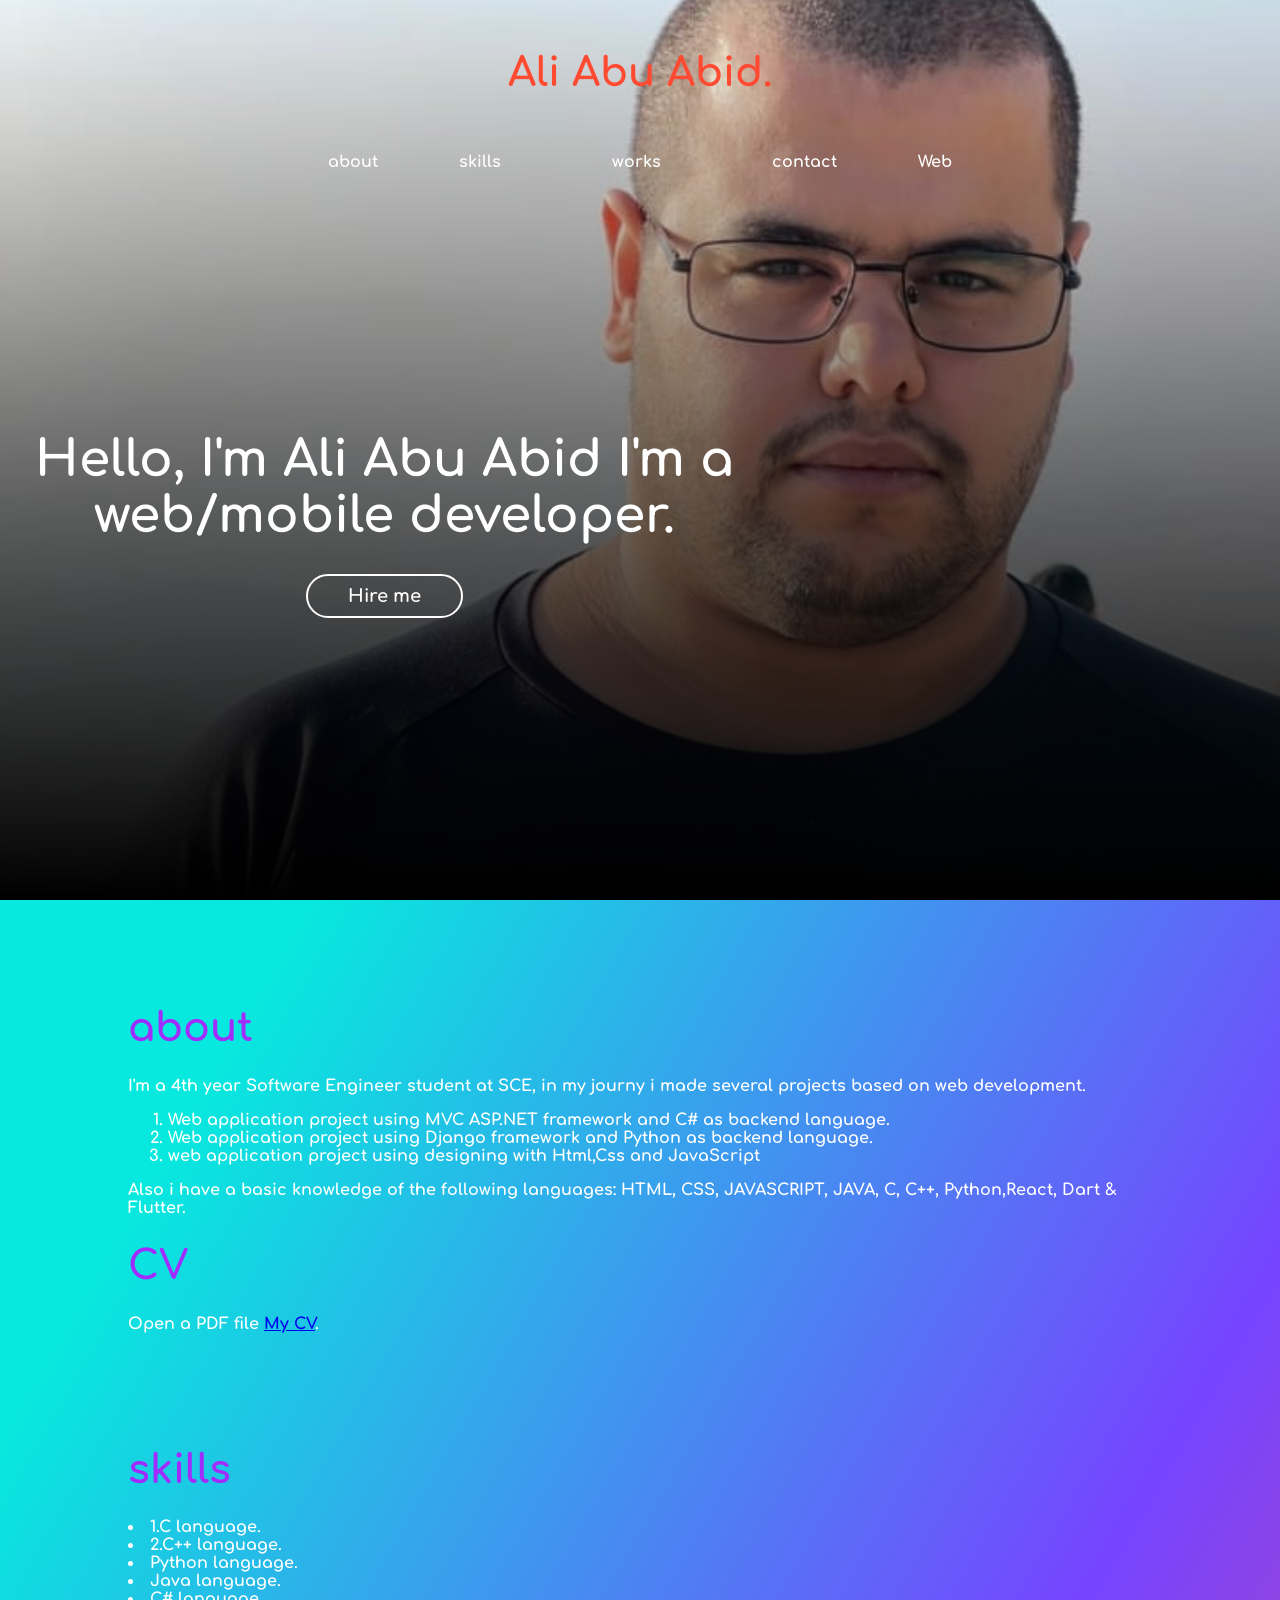
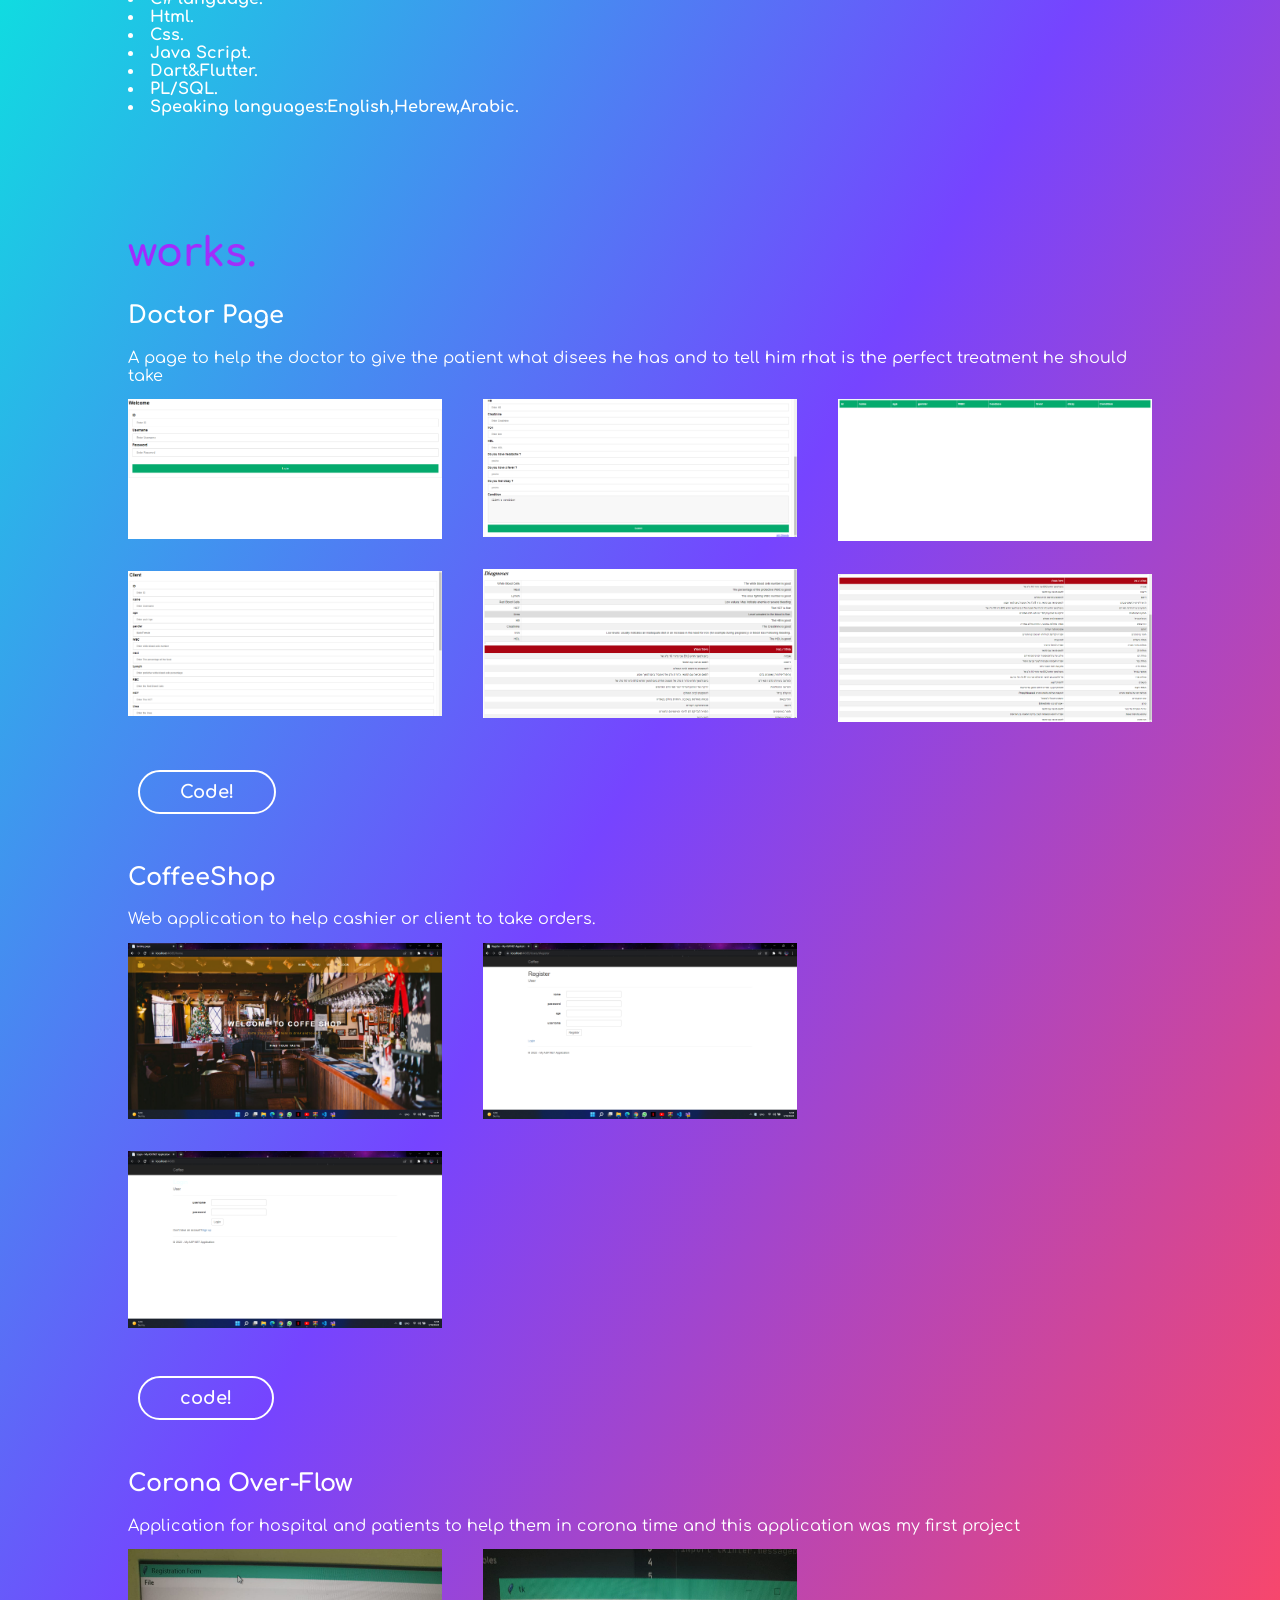
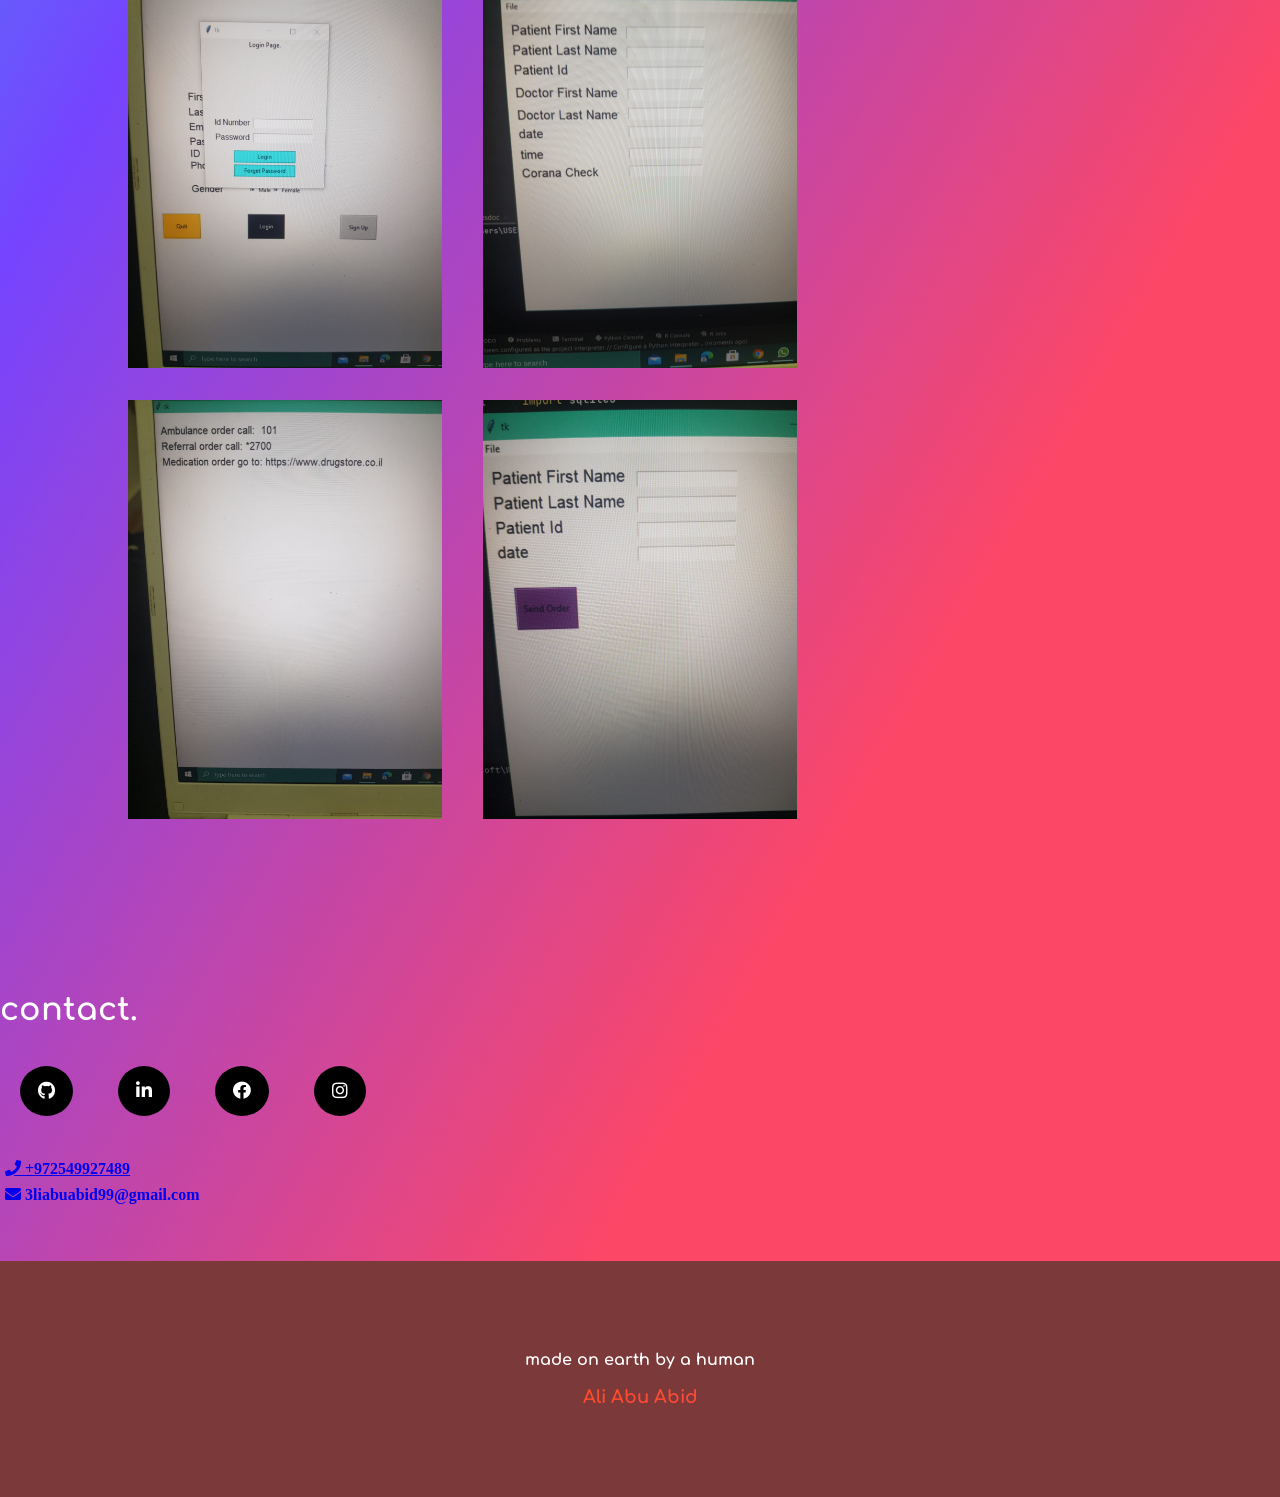
<file: Ali portfolio/index.html>
<!DOCTYPE html>
<html lang="en">
<head>
    <meta charset="UTF-8">
    <meta name="viewport" content="width=device-width, initial-scale=1.0">
    <meta http-equiv="X-UA-Compatible" content="ie=edge">
    <title>Ali Abu Abid CV.</title>
    <link rel="stylesheet" href="https://cdnjs.cloudflare.com/ajax/libs/animate.css/3.7.0/animate.min.css">
    <link href="https://fonts.googleapis.com/css?family=Comfortaa:700" rel="stylesheet">
    <script src="https://code.jquery.com/jquery-3.3.1.min.js" integrity="sha256-FgpCb/KJQlLNfOu91ta32o/NMZxltwRo8QtmkMRdAu8=" crossorigin="anonymous"></script>
    <link rel="stylesheet" href="https://use.fontawesome.com/releases/v5.7.1/css/all.css" integrity="sha384-fnmOCqbTlWIlj8LyTjo7mOUStjsKC4pOpQbqyi7RrhN7udi9RwhKkMHpvLbHG9Sr" crossorigin="anonymous">
    <link rel="stylesheet" href="index.css">
</head>
<body>
    <div id="loading">
        <div id="spinner"></div>
    </div>
    <div id="header" class="animated slideInDown" style="animation-delay:1.8s;">
    <div id="title">Ali Abu Abid.</div><br>
    <div id="links">
        <a href="#about">about</a>
        <a href="#skills">skills</a>
        <a href="#work" style="margin:0px 60px;">works</a>
        <a href="#contact">contact</a>
        
        <a href="#Web">Web</a>
    </div>
    </div>

    <center>
    <div id="middle">
        <div id="tagline" class="animated zoomIn" style="animation-delay:1.8s;">
            Hello, I'm Ali Abu Abid I'm a web/mobile developer.<br>
            <button onclick="linkedin()" class="btn_one">Hire me</button>
        </div>
    </div>
    </center>

    <div id="portfolio">
             <div id="about">
                 <h1>about</h1>   
                 <div>
                        <p>
                            I'm a 4th year Software Engineer student at SCE, in my journy i made several projects based on web development.
                            <ol>
                                <li>
                                    Web application project using MVC ASP.NET framework and C# as backend language. 
                                </li>
                                <li>
                                    Web application project using Django framework and Python as backend language.
                                </li>
                                <li>
                                    web application project using designing with Html,Css and JavaScript 
                            </ol>
                            Also i have a basic knowledge of the following languages:
                            HTML, CSS, JAVASCRIPT, JAVA, C, C++, Python,React, Dart & Flutter.
                        
                        <h1>CV</h1>
                        <p>Open a PDF file <a href="Ali Abu Abid Resume.pdf">My CV</a>.</p>
                        </p>
                    </div> 
             </div>

         
        






                 <div id="skills">
                    <h1>skills</h1>
                    <p>
                        <li>
                             1.C language.
                        </li>
                        <li>
                            2.C++ language.
                        </li>
                        <li>Python language.</li>
                        <li>Java language.</li>
                        <li>C# language.</li>
                        <li>Html.</li>
                        <li>Css.</li> 
                        <li>Java Script.</li>
                        <li>Dart&Flutter.</li>
                        <li>PL/SQL.</li>  
                        <li>Speaking languages:English,Hebrew,Arabic.</li> 
                    </p>                  
   
                </div>


                <div id="work">
                    <h1>works.</h1>
                <div class="project">
                 <h2>Doctor Page</h2>
                 <div>A page to help the doctor to give the patient what disees he has and to tell him rhat is the perfect treatment he should take</div>
                 <div id="photos">
                    <img onclick="magnify($(this).attr('src'))" src="ATA/doc.png">
                    <img onclick="magnify($(this).attr('src'))" src="ATA/cli.png">
                    <img onclick="magnify($(this).attr('src'))" src="ATA/client.png">
                    <img onclick="magnify($(this).attr('src'))" src="ATA/tabels.png">
                    <img onclick="magnify($(this).attr('src'))" src="ATA/table.png">
                    <img onclick="magnify($(this).attr('src'))" src="ATA/tabless.png">
                </div>

                 <button onclick="ATAPlay()" class="btn_one">Code!</button>
                </div>

                <div class="project">
                    <h2 id="Web">CoffeeShop</h2>
                    
                    <div>Web application to help cashier or client to take orders.
                    </div>
                    <div id="photos">
                        <img onclick="magnify($(this).attr('src'))" src="Cinema/homepage.png">
                        <img onclick="magnify($(this).attr('src'))" src="Cinema/loginpage.png">
                        <img onclick="magnify($(this).attr('src'))" src="Cinema/signuppage.png">
                       
                        
                </div>
                <button onclick="Cinema()" class="btn_one">code!</button>
                    
                </div>

                <div class="project">
                    <h2>Corona Over-Flow</h2>
                    <div>Application for hospital and patients to help them in corona time and this application was my first project
                    </div>
                    <div id="photos">
                        <img onclick="magnify($(this).attr('src'))" src="Corona-Overflow/co.jpeg">
                        <img onclick="magnify($(this).attr('src'))" src="Corona-Overflow/ro.jpeg">
                        <img onclick="magnify($(this).attr('src'))" src="Corona-Overflow/na.jpeg">
                        <img onclick="magnify($(this).attr('src'))" src="Corona-Overflow/corona.jpeg">
                       
                   </div>
   
                    
   
                    
                </div>

             </div>
             <div id="CV">
                 
             
               
              
            </div>
        </div>
              <div id="contact">
                 <h1>contact.</h1> 
                 <div id="details">
                     <a href="https://github.com/AliAbuAbid" class="btn_social"><i class="fab fa-github"></i></a>
                     <a href="https://www.linkedin.com/in/ali-abu-abid-22a15820b/" class="btn_social"><i class="fab fa-linkedin-in"></i></a>
                     <a href="https://www.facebook.com/ali.abuabid.99" class="btn_social"><i class="fab fa-facebook"></i></a>
                     <a href="https://www.instagram.com/aliabuabid99" class="btn_social"><i class="fab fa-instagram"></i></a>
                    
               
                </div >   
                    <a href="tel:+972549927489" <i style="margin: 5px;" class="fas fa-phone">  +972549927489</i> </a><br>
                 <a href="https://mail.google.com"> <i style="margin: 5px;" class="fa fa-envelope">  3liabuabid99@gmail.com</i>  </a>
                </div>
             </div>
    </div>
    <div id="footer">
        made on earth by a human <br><br> <a href="https://github.com/AliAbuAbid">  Ali Abu Abid </a>
    </div>
<script src="index.js" type="text/javascript"></script>
</body>
</html>
</file>
<file: Ali portfolio/index.css>
body,
html {
    padding: 0px;
    margin: 0px;
    font-family: 'Comfortaa', cursive;
    font-weight: bold;
    color: #fff;
    background: linear-gradient(120deg, #07e9de 20.69%, #7644ff 50.19%, #fd4766 79.69%);
    scroll-behavior: smooth;
}

#loading {
    width: 100vw;
    height: 100vh;
    position: fixed;
    background: #000;
    z-index: 999;
    display: flex;
    justify-content: center;
    flex-direction: column;
    align-items: center;
}

#spinner {
    animation: rotate 0.56s infinite linear;
    width: 60px;
    height: 60px;
    border: 6px solid rgb(157, 108, 221);
    border-bottom: 6px solid #000;
    border-radius: 50%;
    margin: 0;
}

@keyframes rotate {
    0% {
        transform: rotate(0deg);
    }
    100% {
        transform: rotate(360deg);
    }
}

#header {
    width: 80%;
    padding: 4% 10%;
    text-align: center;
    position: absolute;
    transition: 0.6s ease-in-out;
}

#header div {
    display: block;
}

#title {
    font-size: 40px;
    background-image: linear-gradient(to left, #FF416C 0%, #FF4B2B 100%);
    -webkit-background-clip: text;
    background-clip: text;
    -webkit-text-fill-color: transparent;
    background-size: 500% 500% !important;
    -webkit-animation: Gradient 20s ease infinite;
    -moz-animation: Gradient 20s ease infinite;
    -o-animation: Gradient 20s ease infinite;
    animation: Gradient 20s ease infinite;
    font-family: 'Comfortaa', cursive;
}

#links {
    margin: 40px 0px;
    transition: 0.6s ease-in-out;
    color: #fff;
}

#links a {
    margin: 0px 30px;
    color: inherit;
    text-decoration: none;
    transition: 0.4s ease-in-out;
    padding: 5px 8px;
    border-bottom: 2px solid transparent;
}

#links a:hover {
    border-bottom: 2px solid #fff;
}

#middle {
    width: 100%;
    height: 80vh;
    background: linear-gradient(0deg, rgba(0, 0, 0, 1), rgba(0, 0, 0, 0)), url("ali1.jpeg") center center fixed;
    background-size: 100% auto;
    background-repeat: no-repeat;
    color: white;
    display: flex;
    justify-content: center;
    flex-direction: column;
    transition: 1s ease-in-out;
    padding-top: 20vh;
}

#tagline {
    font-size: 50px;
    width: 60%;
}

#portfolio {
    width: 80%;
    padding: 2% 10%;
}

#portfolio div h1 {
    font-size: 40px;
    background-image: linear-gradient(to left, #c6d828 0%, #a02bff 100%);
    -webkit-background-clip: text;
    background-clip: text;
    -webkit-text-fill-color: transparent;
    background-size: 500% 500% !important;
    -webkit-animation: Gradient 20s ease infinite;
    -moz-animation: Gradient 20s ease infinite;
    -o-animation: Gradient 20s ease infinite;
    animation: Gradient 20s ease infinite;
    font-family: 'Comfortaa', cursive;
}

#about {
    margin: 4vh 0px !important;
    padding: 2vh 0px !important;
}

#skills {
    margin: 4vh 0px !important;
    padding: 2vh 0px !important;
}

#work {
    margin: 4vh 0px !important;
    padding: 2vh 0px !important;
}

#contact {
    margin: 4vh 0px !important;
    padding: 2vh 0px !important;
}

#contact form {
    width: 100%;
}

#contact form input {
    width: 46%;
    margin: 20px 1%;
    background: transparent;
    border: 0px;
    border-bottom: 2px solid rgba(255, 255, 255, 0.5);
    padding: 8px 10px;
    font-family: 'Comfortaa', cursive;
    font-size: 18px;
    transition: 0.4s ease-in-out;
    color: #fff;
}

#contact form textarea {
    width: 96%;
    margin: 20px 1%;
    padding: 8px 10px;
    border: 0px;
    border-bottom: 2px solid rgba(255, 255, 255, 0.5);
    padding: 8px 10px;
    font-family: 'Comfortaa', cursive;
    font-size: 18px;
    background: transparent;
    resize: none;
    transition: 0.4s ease-in-out;
    color: #fff;
}

#contact form input:focus {
    outline: none;
    border-bottom: 2px solid rgba(255, 255, 255, 1);
}

#contact form textarea:focus {
    outline: none;
    border-bottom: 2px solid rgba(255, 255, 255, 1);
}

::placeholder {
    color: #fff;
}

.btn_one {
    color: white;
    padding: 10px 40px;
    border-radius: 50px;
    border: 2px solid #fff;
    font-size: 18px;
    font-family: 'Comfortaa', cursive;
    font-weight: bold;
    background: transparent;
    transition: 0.4s ease-in-out;
    margin: 30px 10px;
}

.btn_one:hover {
    background: white;
    cursor: pointer;
    color: #000;
}

.project div {
    font-weight: normal;
}

.btn_two {
    color: #000;
    padding: 10px 40px;
    border-radius: 50px;
    border: 2px solid #fff;
    font-size: 18px;
    font-family: 'Comfortaa', cursive;
    font-weight: bold;
    background: #fff;
    transition: 0.4s ease-in-out;
    margin: 30px 10px;
}

.btn_two:hover {
    background: transparent;
    cursor: pointer;
    color: #fff;
}

#details {
    margin: 6vh 0px;
}

.btn_social {
    font-size: 18px;
    color: #fff;
    margin: 40px 20px;
    padding: 15px 18px;
    border-radius: 50%;
    background: #000;
    transition: 0.4s ease-in-out;
}

.btn_social:hover {
    color: #000;
    background: #fff;
    cursor: pointer;
}

@media (max-width: 900px) {
    #header {
        width: 94%;
        padding: 15% 3%;
    }
    #title {
        font-size: 30px;
    }
    #links {
        margin: 30px 0px;
    }
    #links a {
        margin: 0px;
    }
    #middle {
        width: 100%;
        border-radius: 0px;
        height: 80vh;
        background-size: cover;
    }
    #tagline {
        width: 90%;
        font-size: 30px;
    }
    .btn_one {
        font-size: 14px;
        padding: 8px 20px;
    }
    .btn_two {
        font-size: 14px;
        padding: 8px 20px;
    }
    #contact form input {
        width: 92%;
    }
    #contact form textarea {
        width: 92%;
    }
    .btn_social {
        font-size: 14px;
        margin: 10px;
        padding: 10px 11px;
    }
}

#footer {
    width: 100%;
    padding: 10vh 0px;
    text-align: center;
    font-weight: bold;
    background-color: rgb(124, 57, 57);
}

#footer a {
    font-size: 18px;
    background-image: linear-gradient(to left, #FF416C 0%, #FF4B2B 100%);
    -webkit-background-clip: text;
    background-clip: text;
    -webkit-text-fill-color: transparent;
    background-size: 500% 500% !important;
    -webkit-animation: Gradient 20s ease infinite;
    -moz-animation: Gradient 20s ease infinite;
    -o-animation: Gradient 20s ease infinite;
    animation: Gradient 20s ease infinite;
    font-family: 'Comfortaa', cursive;
    text-decoration: none;
}

button:focus {
    outline: none;
}

::-webkit-scrollbar {
    width: 5px;
    height: 5px;
}

::-webkit-scrollbar-track {
    background: #9970db;
}

::-webkit-scrollbar-thumb {
    background: #000;
}

::-webkit-scrollbar-thumb:hover {
    background: #555;
}

@-webkit-keyframes Gradient {
    0% {
        background-position: 0% 50%
    }
    50% {
        background-position: 100% 50%
    }
    100% {
        background-position: 0% 50%
    }
}

@-moz-keyframes Gradient {
    0% {
        background-position: 0% 50%
    }
    50% {
        background-position: 100% 50%
    }
    100% {
        background-position: 0% 50%
    }
}

@keyframes Gradient {
    0% {
        background-position: 0% 50%
    }
    50% {
        background-position: 100% 50%
    }
    100% {
        background-position: 0% 50%
    }
}

#photos {
    width: 100%;
    columns: 3;
    column-gap: 4%;
    z-index: 1;
    transition: 0.4s ease-in-out;
}

#photos img {
    width: 100%;
    height: auto;
    margin: 4.5% 0px;
    transition: 0.4s ease-in-out;
}

#photos img:hover {
    transform: scale(1.1);
    cursor: pointer;
}
</file>
